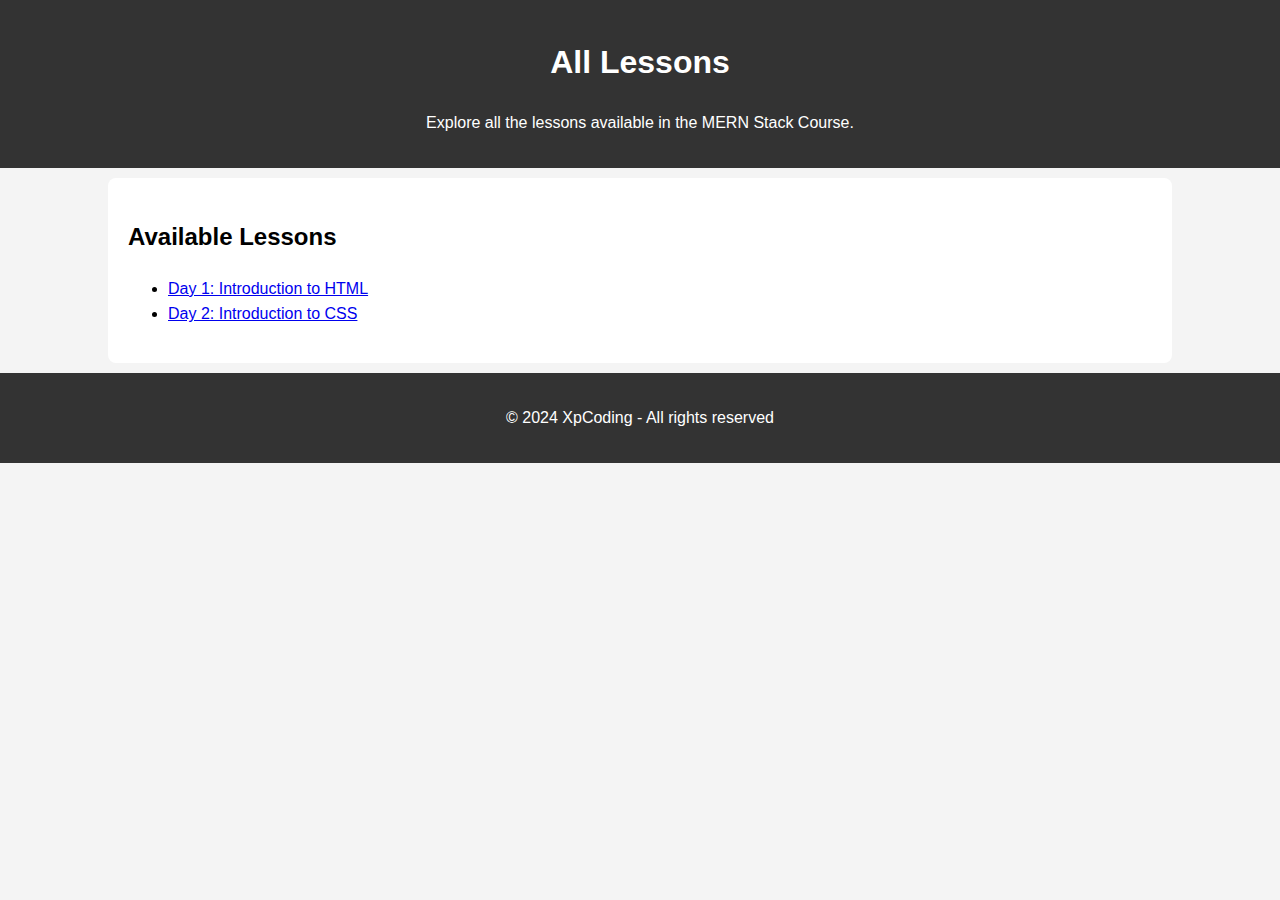
<file: all-lessons.html>
<!DOCTYPE html>
<html lang="en">
<head>
    <meta charset="UTF-8">
    <meta name="viewport" content="width=device-width, initial-scale=1.0">
    <title>All Lessons</title>
    <link rel="stylesheet" href="style.css">
</head>
<body>
    <header>
        <h1>All Lessons</h1>
        <p>Explore all the lessons available in the MERN Stack Course.</p>
    </header>

    <section id="lessons-list">
        <h2>Available Lessons</h2>
        <ul>
            <li><a href="lessons/day1.html">Day 1: Introduction to HTML</a></li>
            <li><a href="lessons/day2.html">Day 2: Introduction to CSS</a></li>
            <!-- Add more lessons as needed -->
        </ul>
    </section>

    <footer>
        <p>© 2024 XpCoding - All rights reserved</p>
    </footer>

    <script src="script.js"></script>
</body>
</html>
</file>
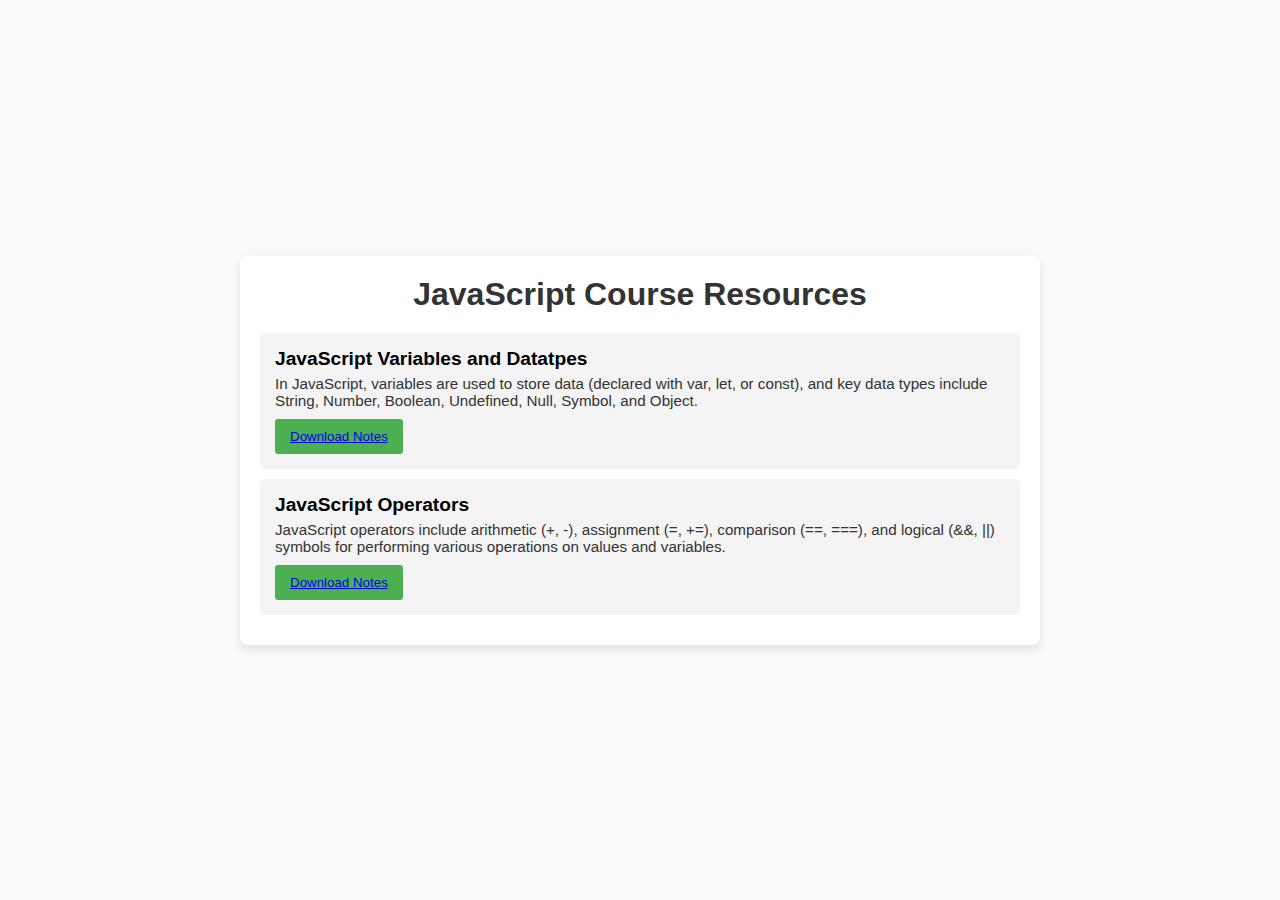
<file: resources.html>
<!DOCTYPE html>
<html lang="en">
<head>
  <meta charset="UTF-8">
  <meta name="viewport" content="width=device-width, initial-scale=1.0">
  <title>JavaScript Course Resources</title>
  <style>
    /* Basic Reset */
    * {
      box-sizing: border-box;
      margin: 0;
      padding: 0;
    }

    body {
      font-family: Arial, sans-serif;
      background-color: #f9f9f9;
      display: flex;
      justify-content: center;
      align-items: center;
      min-height: 100vh;
    }

    .container {
      width: 90%;
      max-width: 800px;
      padding: 20px;
      background-color: #fff;
      border-radius: 8px;
      box-shadow: 0 4px 8px rgba(0, 0, 0, 0.1);
    }

    h1 {
      font-size: 2em;
      margin-bottom: 20px;
      text-align: center;
      color: #333;
    }

    .resource {
      background-color: #f4f4f4;
      padding: 15px;
      margin: 10px 0;
      border-radius: 5px;
      transition: background-color 0.3s;
    }

    .resource:hover {
      background-color: #e8e8e8;
    }

    .resource h3 {
      font-size: 1.2em;
      margin-bottom: 5px;
    }

    .resource p {
      margin-bottom: 10px;
      font-size: 0.95em;
      color: #333;
    }

    .resource button {
      background-color: #4CAF50;
      color: #fff;
      border: none;
      padding: 10px 15px;
      border-radius: 3px;
      cursor: pointer;
      transition: background-color 0.3s;
    }

    .resource button:hover {
      background-color: #0056b3;
    }
  </style>
</head>
<body>
  <div class="container">
    <h1>JavaScript Course Resources</h1>
    
    <!-- Resource 1 -->
    <div class="resource">
      <h3>JavaScript Variables and Datatpes</h3>
      <p>In JavaScript, variables are used to store data (declared with var, let, or const), and key data types include String, Number, Boolean, Undefined, Null, Symbol, and Object.</p>
      <button>
        <a
            href="https://drive.google.com/file/d/1P6Tp0PXvIoplsTcJwVLzB-TMfZBhcRwU/view?usp=sharing"
            >Download Notes</a>
      </button>
    </div>
    
   <!-- Resource 2 -->
    <div class="resource">
      <h3>JavaScript Operators</h3>
      <p>JavaScript operators include arithmetic (+, -), assignment (=, +=), comparison (==, ===), and logical (&&, ||) symbols for performing various operations on values and variables.</p>
      <button>
        <a
            href="https://drive.google.com/file/d/16k_IdDaKoh3Sy_mh03GUj6GFrbpdQ9jW/view?usp=sharing"
            >Download Notes</a>
      </button>
    </div>
    

   
</body>
</html>
</file>
<file: style.css>
html{
    scroll-behavior: smooth;
}
body {
    font-family: Arial, sans-serif;
    line-height: 1.6;
    margin: 0;
    padding: 0;
    background-color: #f4f4f4;
}

.box{
    width: 100%;
}
header {
    background-color: #333;
    color: white;
    padding: 1rem 0;
    text-align: center;
}

nav ul {
    list-style: none;
    padding:10px 0px;
    text-align: center;
    background-color: #444;
}

nav ul li {
    display: inline;
    margin: 0 10px;
}

nav ul li a {
    color: white;
    text-decoration: none;
}

section {
    padding: 20px;
    margin: 10px auto;
    width: 80%;
    background-color: white;
    border-radius: 8px;
}
.course{
    display: flex;
    flex-direction: column;
    justify-content: center;
    align-items: center;
}
section img{
    width: 60%;
    margin: 30px 0px;
}

nav ul li a {
    text-transform: uppercase;
    color: white;
    text-decoration: none;
    position: relative; /* Required for the pseudo-element positioning */
}

a::before {
    position: absolute; /* Change to absolute for better positioning */
    bottom: -5px; /* Adjust this value to position the line */
    left: 0;
    content: '';
    width: 100%;
    height: 2px;
    background-color: white;
    transition: width 0.5s, left 0.5s; /* Smooth transition for width and position */
    width: 0; /* Start with 0 width */
}

a:hover::before {
    width: 100%; /* Expand to full width on hover */
    left: 0; /* Ensure it starts from the left */
}
/* style.css */

/* Button Styles */
button {
    background-color: #4CAF50; /* Green background */
    border: none; /* Remove borders */
    color: white; /* White text */
    padding: 15px 32px; /* Top and bottom padding, left and right padding */
    text-align: center; /* Centered text */
    text-decoration: none; /* No underline */
    display: inline-block; /* Inline-block display */
    font-size: 16px; /* Font size */
    margin: 5px 2px;
    margin-top: 40px; /* Margin around the button */
    cursor: pointer; /* Pointer cursor on hover */
    border-radius: 8px; /* Rounded corners */
    transition: background-color 0.3s, transform 0.2s; /* Transition effects */
  }
  
  button:hover {
    background-color: #45a049; /* Darker green on hover */
    transform: scale(1.05); /* Slightly increase size on hover */
  }
  
  button:focus {
    outline: none; /* Remove outline when focused */
  }

footer {
    text-align: center;
    padding: 1rem;
    background-color: #333;
    color: white;
}

/* Media queries for responsiveness */
@media (max-width: 768px) {
    section {
        width: 90%;
    }
}
</file>
